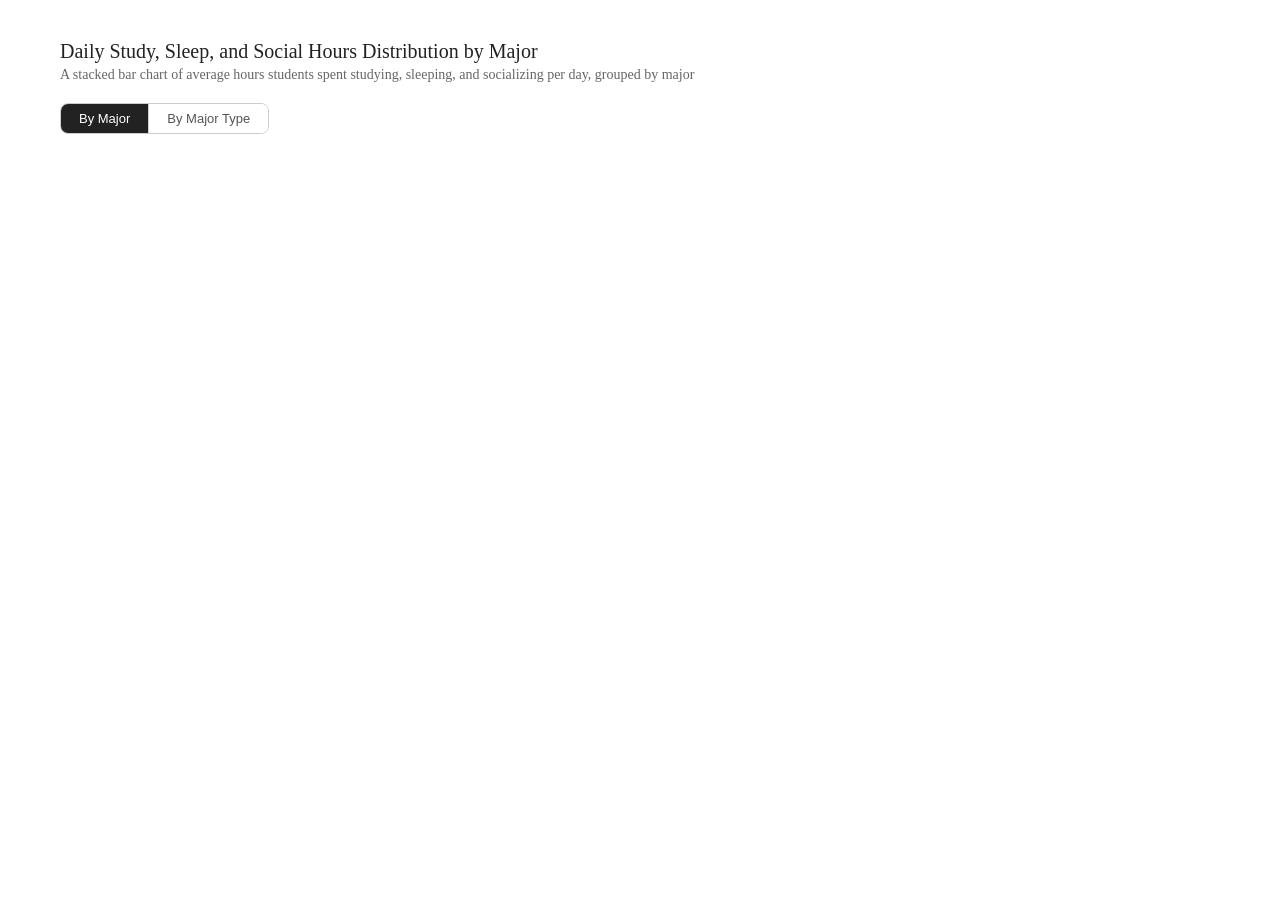
<file: stacked-bar-chart.html>
<!doctype html>
<html lang="en">
	<head>
		<meta charset="UTF-8" />
		<title>D3 Stacked Bar Chart - Hours Distribution By Major</title>
	</head>
	<style>
		body {
			font-family: "Georgia", serif;
			max-width: 900px;
			margin: 40px 40px;
			padding: 0 20px;
			color: #222;
			background: #fff;
		}

		h2 {
			font-size: 20px;
			font-weight: 500;
			margin-bottom: 4px;
		}

		p.subtitle {
			font-size: 14px;
			color: #666;
			margin: 0 0 20px;
		}

		.toggle-group {
			display: flex;
			margin-bottom: 24px;
			border: 1px solid #ccc;
			border-radius: 8px;
			overflow: hidden;
			width: fit-content;
		}

		.toggle-group button {
			padding: 7px 18px;
			font-size: 13px;
			background: #fff;
			color: #555;
			border: none;
			cursor: pointer;
		}

		.toggle-group button:not(:last-child) {
			border-right: 1px solid #ccc;
		}

		.toggle-group button.active {
			background: #222;
			color: #fff;
		}

		#tooltip {
			position: absolute;
			display: none;
			pointer-events: none;
		}

		#legend {
			margin-top: 16px;
		}

		#component-wrapper {
			align-items: flex-start;
			gap: 24px;
			width: fit-content;
		}
	</style>

	<body>
		<h2>Daily Study, Sleep, and Social Hours Distribution by Major</h2>
		<p class="subtitle">
			A stacked bar chart of average hours students spent studying, sleeping,
			and socializing per day, grouped by major
		</p>
		<div id="stacked-bar-chart"></div>
		<div id="legend"></div>
		<div id="tooltip"></div>
		<div class="toggle-group">
			<button id="major" class="active" onclick="handleToggle('major')">
				By Major
			</button>
			<button id="major-type" onclick="handleToggle('major-type')">
				By Major Type
			</button>
		</div>
		<script src="https://d3js.org/d3.v7.min.js"></script>
		<script src="stacked-bar-chart.js"></script>
		<script>
			function handleToggle(group) {
				document
					.getElementById("major")
					.classList.toggle("active", group === "major");
				document
					.getElementById("major-type")
					.classList.toggle("active", group === "major-type");
				renderChart(group);
			}
		</script>
	</body>
</html>
</file>
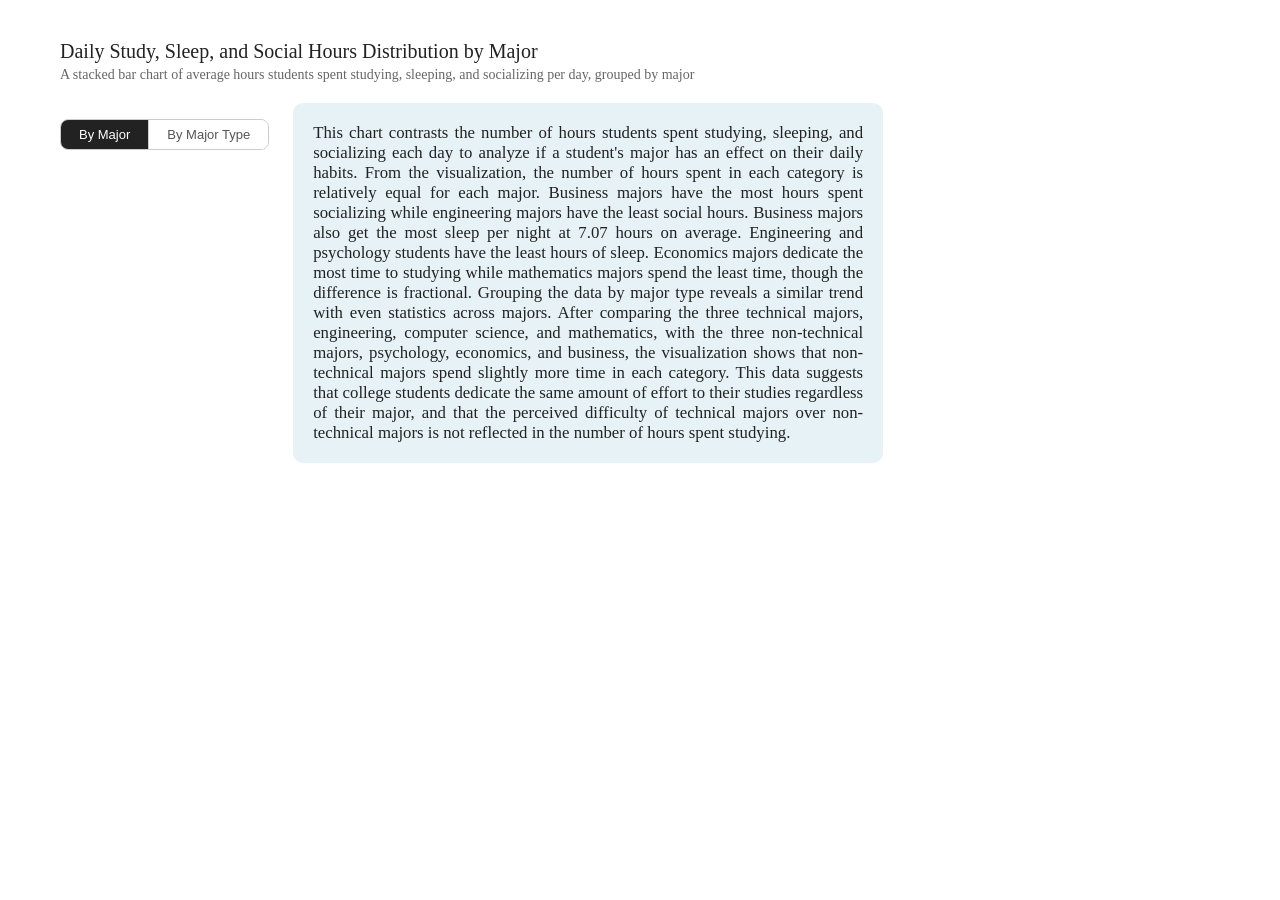
<file: d3-stacked-bar-chart/stacked-bar-chart.html>
<!doctype html>
<html lang="en">
	<head>
		<meta charset="UTF-8" />
		<title>D3 Stacked Bar Chart - Hours Distribution By Major</title>
	</head>
	<style>
		body {
			font-family: "Georgia", serif;
			max-width: 900px;
			margin: 40px 40px;
			padding: 0 20px;
			color: #222;
			background: #fff;
		}

		h2 {
			font-size: 20px;
			font-weight: 500;
			margin-bottom: 4px;
		}

		p.subtitle {
			font-size: 14px;
			color: #666;
			margin: 0 0 20px;
		}

		.toggle-group {
			display: flex;
			margin-bottom: 24px;
			border: 1px solid #ccc;
			border-radius: 8px;
			overflow: hidden;
			width: fit-content;
		}

		.toggle-group button {
			padding: 7px 18px;
			font-size: 13px;
			background: #fff;
			color: #555;
			border: none;
			cursor: pointer;
		}

		.toggle-group button:not(:last-child) {
			border-right: 1px solid #ccc;
		}

		.toggle-group button.active {
			background: #222;
			color: #fff;
		}

		#tooltip {
			position: absolute;
			display: none;
			pointer-events: none;
		}

		#legend {
			margin-top: 16px;
		}

		#chart-wrapper {
			display: flex;
			align-items: flex-start;
			gap: 24px;
		}

		#chart-description {
			max-width: 550px;
			padding: 20px;
			font-size: 1.05em;
			flex-shrink: 0;
			border-radius: 10px;
			background: #e7f2f6;
		}

		#chart-description p {
			text-align: justify;
			margin: 0;
		}
	</style>

	<body>
		<h2>Daily Study, Sleep, and Social Hours Distribution by Major</h2>
		<p class="subtitle">
			A stacked bar chart of average hours students spent studying, sleeping,
			and socializing per day, grouped by major
		</p>
		<div id="chart-wrapper">
			<div>
				<div id="stacked-bar-chart"></div>
				<div id="legend"></div>
				<div id="tooltip"></div>
				<div class="toggle-group">
					<button id="major" class="active" onclick="handleToggle('major')">
						By Major
					</button>
					<button id="major-type" onclick="handleToggle('major-type')">
						By Major Type
					</button>
				</div>
				<script src="https://d3js.org/d3.v7.min.js"></script>
				<script src="stacked-bar-chart.js"></script>
				<script>
					function handleToggle(group) {
						document
							.getElementById("major")
							.classList.toggle("active", group === "major");
						document
							.getElementById("major-type")
							.classList.toggle("active", group === "major-type");
						renderChart(group);
					}
				</script>
			</div>
			<div id="chart-description">
				<p>
					This chart contrasts the number of hours students spent studying,
					sleeping, and socializing each day to analyze if a student's major has
					an effect on their daily habits. From the visualization, the number of
					hours spent in each category is relatively equal for each major.
					Business majors have the most hours spent socializing while
					engineering majors have the least social hours. Business majors also
					get the most sleep per night at 7.07 hours on average. Engineering and
					psychology students have the least hours of sleep. Economics majors
					dedicate the most time to studying while mathematics majors spend the
					least time, though the difference is fractional. Grouping the data by
					major type reveals a similar trend with even statistics across majors.
					After comparing the three technical majors, engineering, computer
					science, and mathematics, with the three non-technical majors,
					psychology, economics, and business, the visualization shows that
					non-technical majors spend slightly more time in each category. This
					data suggests that college students dedicate the same amount of effort
					to their studies regardless of their major, and that the perceived
					difficulty of technical majors over non-technical majors is not
					reflected in the number of hours spent studying.
				</p>
			</div>
		</div>
	</body>
</html>
</file>
